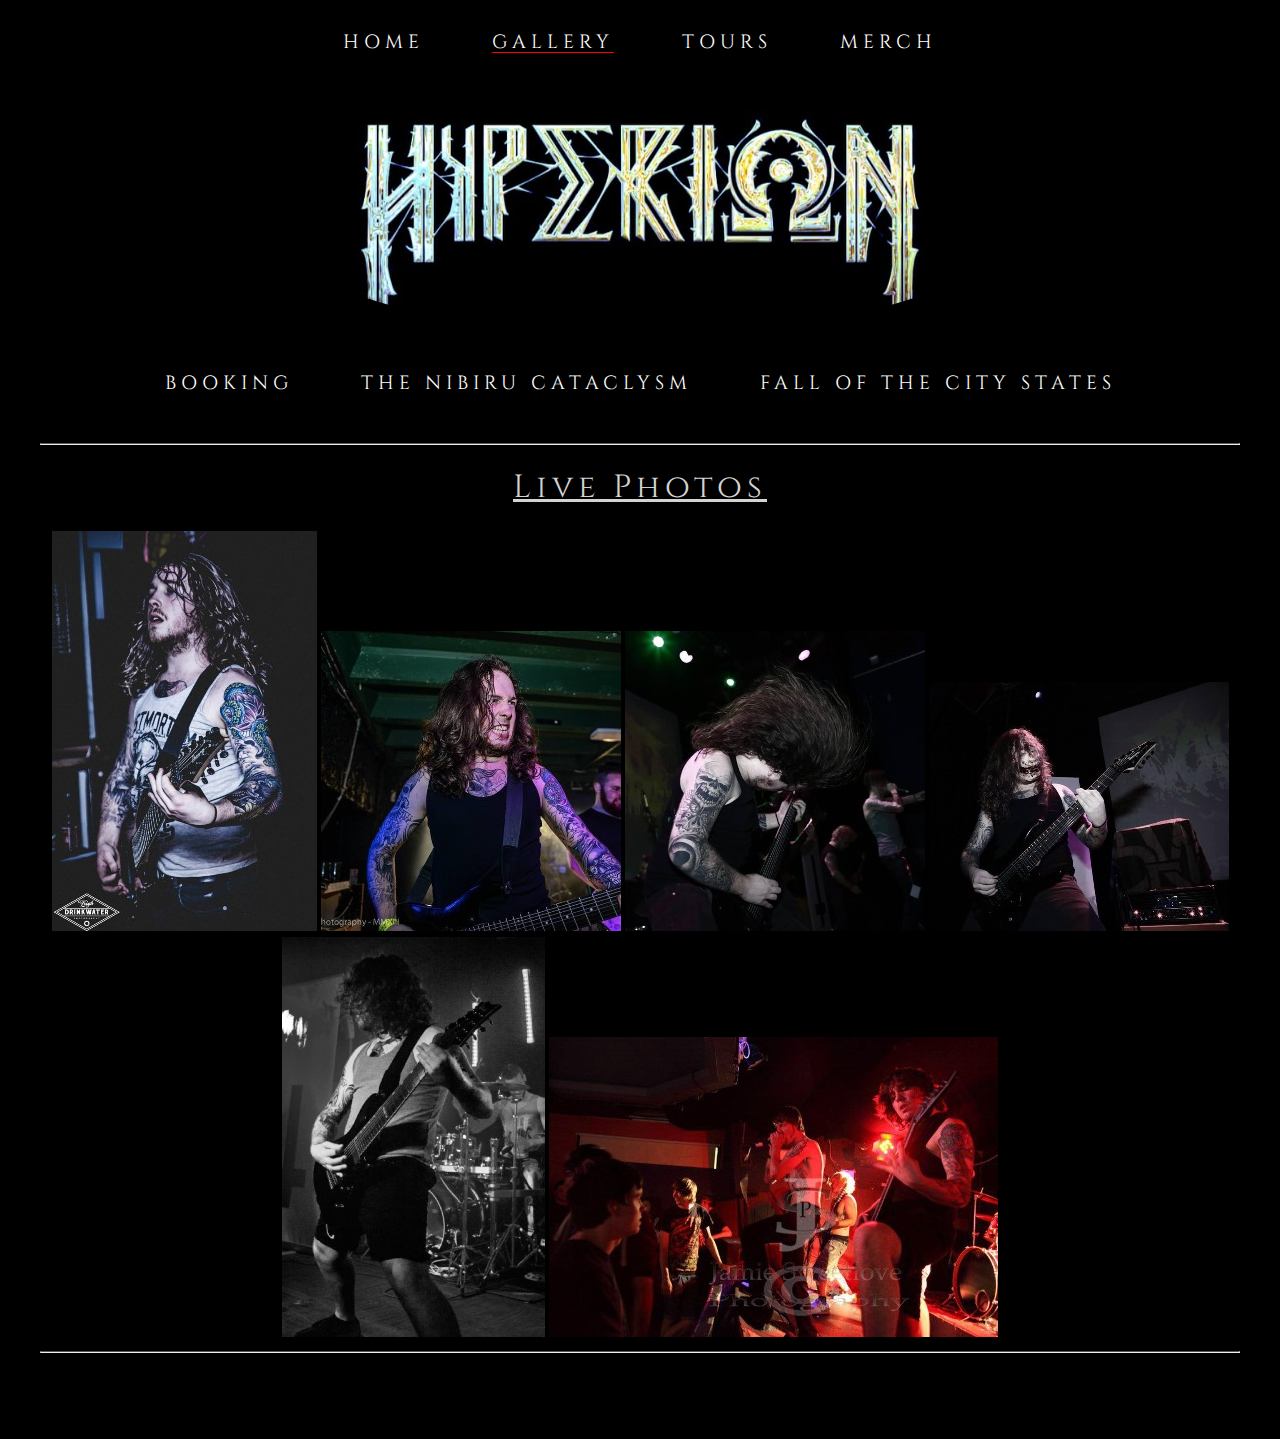
<file: gallery.html>
<!DOCTYPE html>
<html lang="en">
<head>
	<meta charset="UTF-8">
	<meta http-equiv="X-UA-Compatible" content="IE=edge">
	<!--boostrap mobile first responsive meta tag-->
	<meta name="viewport" content="width=device-width, initial-scale=1, shrink-to-fit=no">
	<title>Hyperion Deathcore</title>
	<!--code for font-awesome icons from the CDN-->
	<link rel="stylesheet" href="https://use.fontawesome.com/releases/v5.15.4/css/all.css" integrity="sha384-DyZ88mC6Up2uqS4h/KRgHuoeGwBcD4Ng9SiP4dIRy0EXTlnuz47vAwmeGwVChigm" crossorigin="anonymous">
	<link rel="stylesheet" href="assets/css/style.css" type="text/css" /> 
</head>
<body>
	<!--navigation bar with custom hyperion logo-->
	<nav>
		<ul>
			<li><a href="index.html">Home</a></li>
			<li><a class="active" href="gallery.html">Gallery</a></li>
			<li><a href="tours.html">Tours</a></li>
			<li><a href="merch.html">Merch</a></li>
		</ul>
		<!--logo image-->
		<a class="navbar-brand" href="/">
			<div class="logo-image"> <img src="assets/images/cropped-cold-logo-min.jpg" class="img-fluid" alt="hyperion logo"> </div>
		</a>
		<ul>
			<li><a href="booking.html">Booking</a></li>
			<li><a href="nibiru.html">The Nibiru Cataclysm</a></li>
			<li><a href="citystates.html">Fall Of The City States</a></li>
		</ul>
	</nav>
	<hr>
	<!--gallery section for live photos-->
	<section id="gallery-photos">
		<h1>Live Photos</h1> <img src="assets/gallery-images/tom-1_adobespark.jpg" alt="tom 1"> <img src="assets/gallery-images/tom-2_adobespark.jpg" alt="tom 2"> <img src="assets/gallery-images/tom-3_adobespark.jpg" alt="tom 3"> <img src="assets/gallery-images/tom-4_adobespark.jpg" alt="tom 4"> <img src="assets/gallery-images/tom-5_adobespark.jpg" alt="tom 5"> <img src="assets/gallery-images/band-1_adobespark.jpg" alt="band photo"> </section>
	<hr>
	<!--footer including social links-->
	<footer>
		<div>
			<ul class="social-links">
				<li><a href="https://www.facebook.com/HyperionUKDC" target="_blank"><i class="fab fa-facebook"></i></a></li>
				<li><a href="https://www.youtube.com/channel/UCJyw3fyfFMeFcytmEy8gnog" target="_blank"><i class="fab fa-youtube"></i></a></li>
			</ul>
		</div>
	</footer>
</body>
</html>
</file>
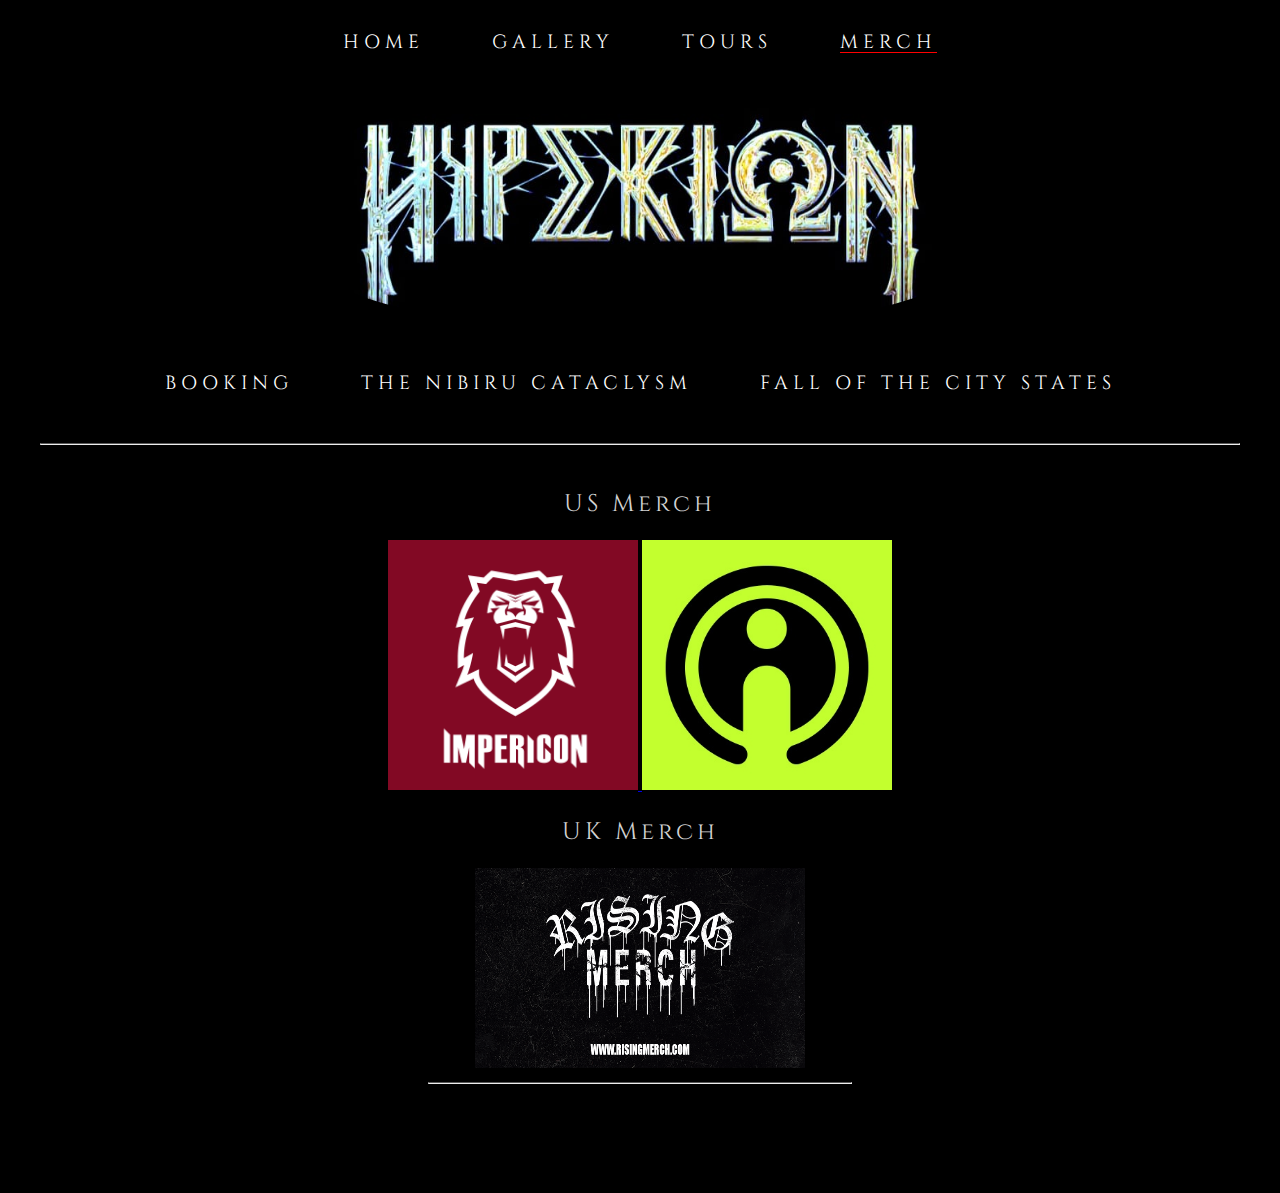
<file: merch.html>
<!DOCTYPE html>
<html lang="en">
<head>
	<meta charset="UTF-8">
	<meta http-equiv="X-UA-Compatible" content="IE=edge">
	<!--boostrap mobile first responsive meta tag-->
	<meta name="viewport" content="width=device-width, initial-scale=1, shrink-to-fit=no">
	<title>Hyperion Deathcore</title>
	<!--code for font-awesome icons from the CDN-->
	<link rel="stylesheet" href="https://use.fontawesome.com/releases/v5.15.4/css/all.css" integrity="sha384-DyZ88mC6Up2uqS4h/KRgHuoeGwBcD4Ng9SiP4dIRy0EXTlnuz47vAwmeGwVChigm" crossorigin="anonymous">
	<link rel="stylesheet" href="assets/css/style.css" type="text/css" /> 
</head>
<body>
	<!--navigation bar with custom hyperion logo-->
	<nav>
		<ul>
			<li><a href="index.html">Home</a></li>
			<li><a href="gallery.html">Gallery</a></li>
			<li><a href="tours.html">Tours</a></li>
			<li><a class="active" href="merch.html">Merch</a></li>
		</ul>
		<!--logo image-->
		<a class="navbar-brand" href="/">
			<div class="logo-image"> <img src="assets/images/cropped-cold-logo-min.jpg" class="img-fluid" alt="hyperion logo"> </div>
		</a>
		<ul>
			<li><a href="booking.html">Booking</a></li>
			<li><a href="nibiru.html">The Nibiru Cataclysm</a></li>
			<li><a href="citystates.html">Fall Of The City States</a></li>
		</ul>
	</nav>
	<hr>
	<!--section below for links to US and UK merch sites using pictures as links-->
	<section>
		<div class="merch">
			<h2>US Merch</h2>
			<a href="https://www.impericon.com/us/sharptooth.html?gclid=EAIaIQobChMIjYycr4aq9AIVchoGAB1hpQHQEAAYASAAEgJ5NvD_BwE" target="_blank"> <img width="250" height="250" src="assets/images/impericon.png" alt="impericon-merch-logo"> </a>
			<a href="https://www.indiemerchstore.com/" target="_blank"> <img width="250" height="250" src="assets/images/indie-merch-store.jpg" alt="inde-merch-store-logo"> </a>
			<h2>UK Merch</h2>
			<a href="https://www.risingmerch.com/" target="_blank"> <img width="330" height="200" src="assets/images/rising-merch.png" alt="rising-merch-logo"> </a>
			<hr> </div>
	</section>
	<!--footer including social links-->
	<footer>
		<div>
			<ul class="social-links">
				<li><a href="https://www.facebook.com/HyperionUKDC" target="_blank"><i class="fab fa-facebook"></i></a></li>
				<li><a href="https://www.youtube.com/channel/UCJyw3fyfFMeFcytmEy8gnog" target="_blank"><i class="fab fa-youtube"></i></a></li>
			</ul>
		</div>
	</footer>
</body>
</html>
</file>
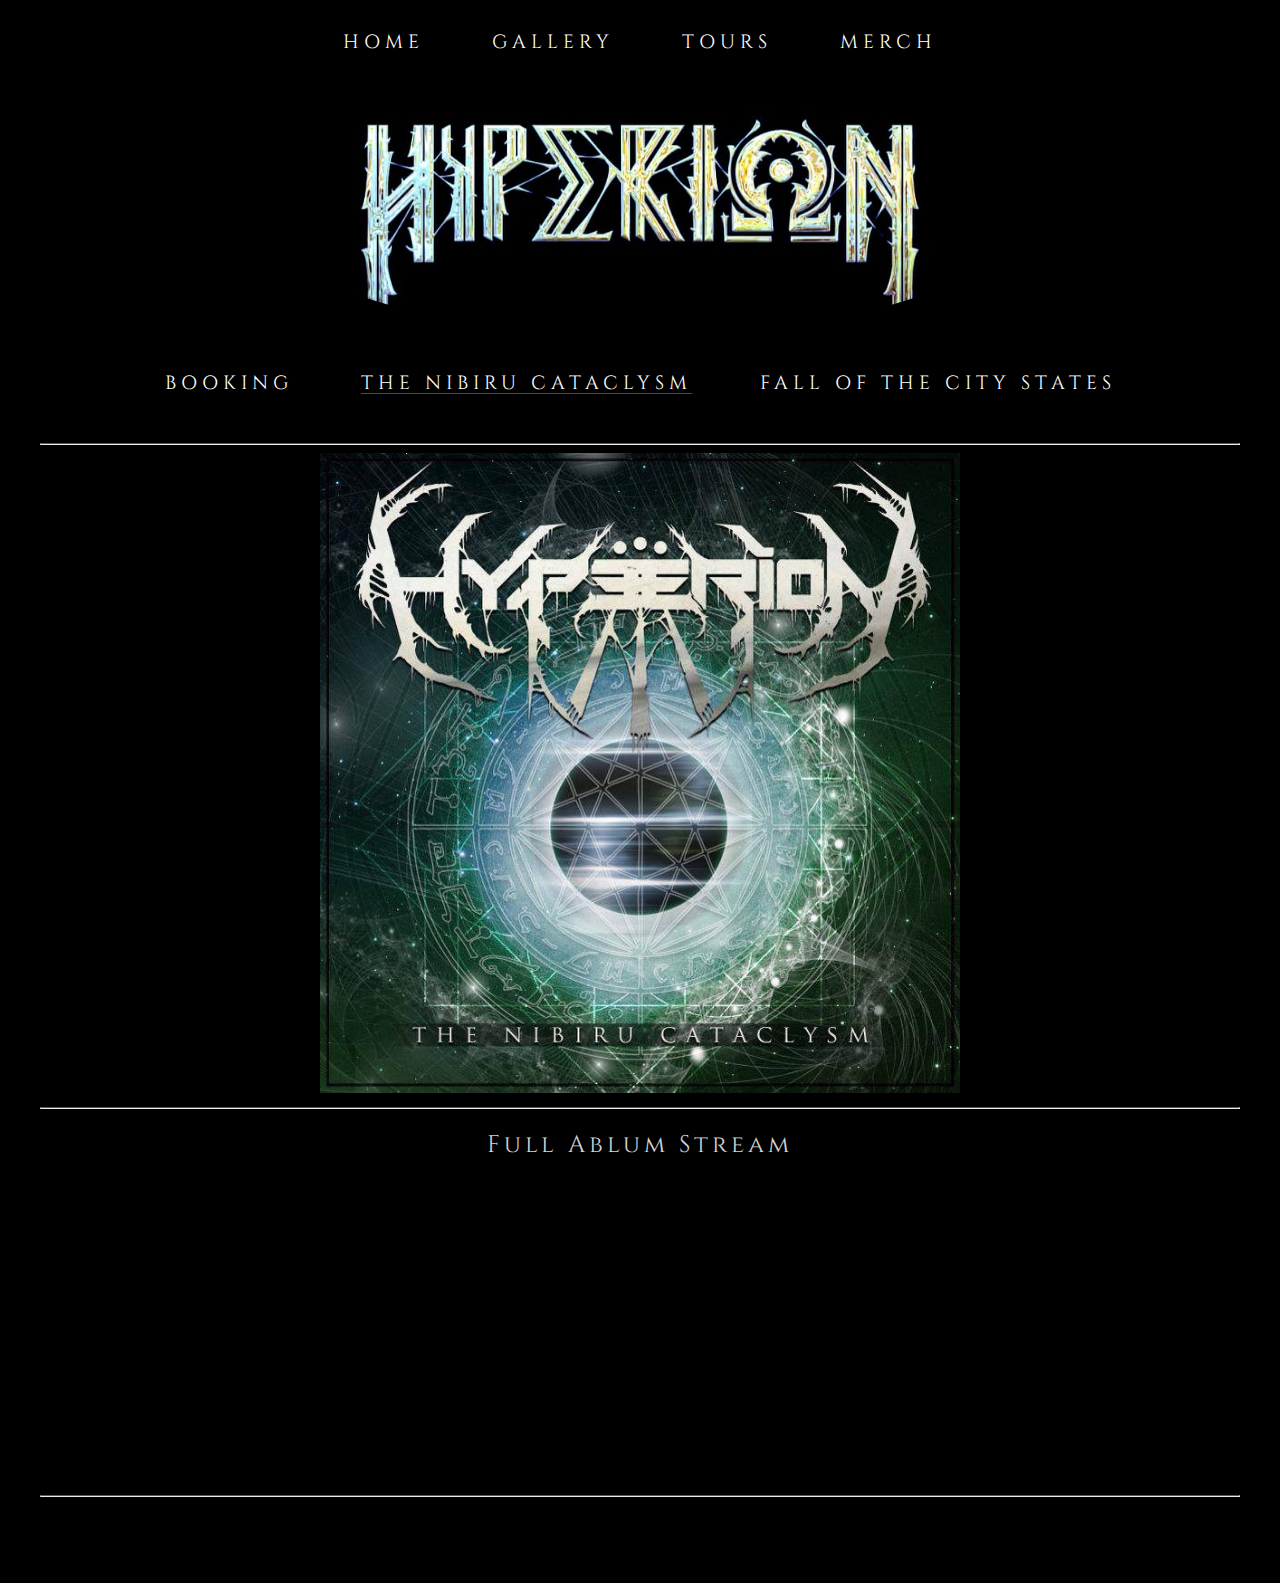
<file: nibiru.html>
<!DOCTYPE html>
<html lang="en">
<head>
	<meta charset="UTF-8">
	<meta http-equiv="X-UA-Compatible" content="IE=edge">
	<!--boostrap mobile first responsive meta tag-->
	<meta name="viewport" content="width=device-width, initial-scale=1, shrink-to-fit=no">
	<title>Hyperion Deathcore</title>
	<!--code for font-awesome icons from the CDN-->
	<link rel="stylesheet" href="https://use.fontawesome.com/releases/v5.15.4/css/all.css" integrity="sha384-DyZ88mC6Up2uqS4h/KRgHuoeGwBcD4Ng9SiP4dIRy0EXTlnuz47vAwmeGwVChigm" crossorigin="anonymous">
	<link rel="stylesheet" href="assets/css/style.css" type="text/css" /> 
</head>
<body>
	<nav>
		<!--navigation bar with custom hyperion logo-->
		<ul>
			<li><a href="index.html">Home</a></li>
			<li><a href="gallery.html">Gallery</a></li>
			<li><a href="tours.html">Tours</a></li>
			<li><a href="merch.html">Merch</a></li>
		</ul>
		<!--logo image-->
		<a class="navbar-brand" href="/">
			<div class="logo-image"> <img src="assets/images/cropped-cold-logo-min.jpg" class="img-fluid" alt="hyperion logo"> </div>
		</a>
		<ul>
			<li><a href="booking.html">Booking</a></li>
			<li><a class="active" href="nibiru.html">The Nibiru Cataclysm</a></li>
			<li><a href="citystates.html">Fall Of The City States</a></li>
		</ul>
	</nav>
	<hr>
	<!--section beneath for the nibiru cataclysm artwork and youtube link for album stream-->
	<section> <img src="assets/images/the-nibiru-cataclysm-min.jpg" class="nibiru" alt="the nibiru cataclysm album artwork">
		<hr>
		<h2>Full Ablum Stream</h2>
		<iframe class="youtube" src="https://www.youtube.com/embed/sSRwNDttzeQ" title="YouTube video player" allow="accelerometer; clipboard-write; encrypted-media; gyroscope; picture-in-picture" allowfullscreen></iframe>
	</section>
	<hr>
	<!--footer including social links-->
	<footer>
		<div>
			<ul class="social-links">
				<li><a href="https://www.facebook.com/HyperionUKDC" target="_blank"><i class="fab fa-facebook"></i></a></li>
				<li><a href="https://www.youtube.com/channel/UCJyw3fyfFMeFcytmEy8gnog" target="_blank"><i class="fab fa-youtube"></i></a></li>
			</ul>
		</div>
	</footer>
</body>
</html>
</file>
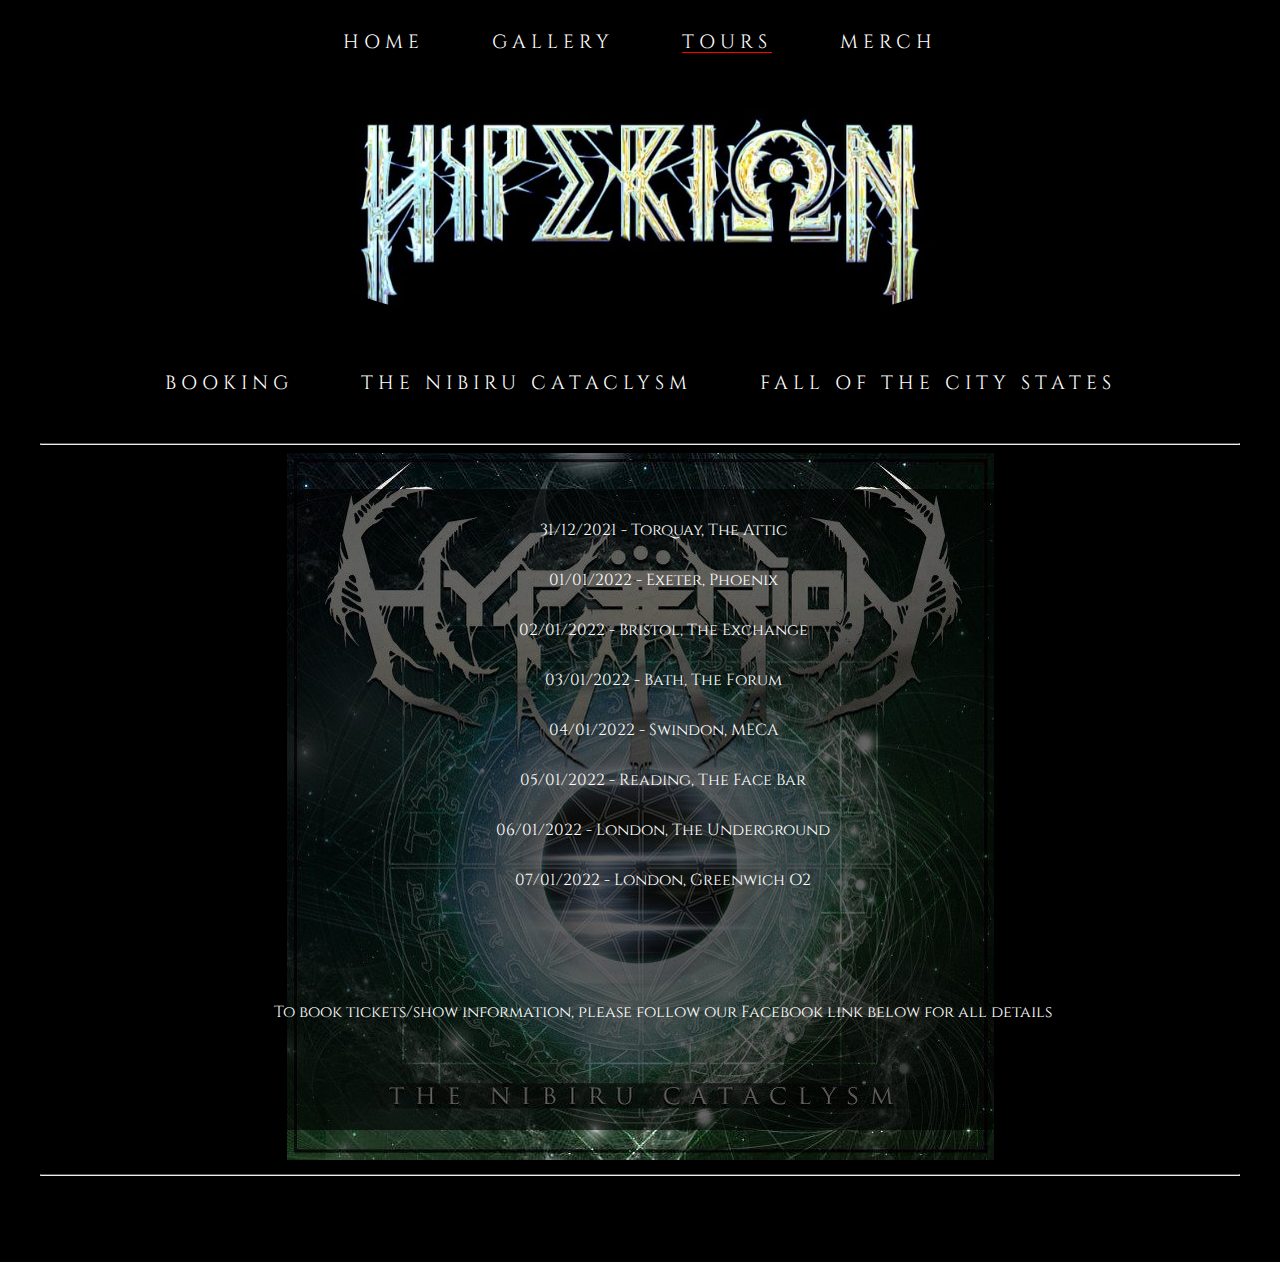
<file: tours.html>
<!DOCTYPE html>
<html lang="en">
<head>
	<meta charset="UTF-8">
	<meta http-equiv="X-UA-Compatible" content="IE=edge">
	<!--boostrap mobile first responsive meta tag-->
	<meta name="viewport" content="width=device-width, initial-scale=1, shrink-to-fit=no">
	<title>Hyperion Deathcore</title>
	<!--code for font-awesome icons from the CDN-->
	<link rel="stylesheet" href="https://use.fontawesome.com/releases/v5.15.4/css/all.css" integrity="sha384-DyZ88mC6Up2uqS4h/KRgHuoeGwBcD4Ng9SiP4dIRy0EXTlnuz47vAwmeGwVChigm" crossorigin="anonymous">
	<link rel="stylesheet" href="assets/css/style.css"> 
</head>
<body>
	<!--navigation bar with custom hyperion logo-->
	<nav>
		<ul>
			<li><a href="index.html">Home</a></li>
			<li><a href="gallery.html">Gallery</a></li>
			<li><a class="active" href="tours.html">Tours</a></li>
			<li><a href="merch.html">Merch</a></li>
		</ul>
		<!--logo image-->
		<a class="navbar-brand" href="/">
			<div class="logo-image"> <img src="assets/images/cropped-cold-logo-min.jpg" class="img-fluid" alt="hyperion logo"> </div>
		</a>
		<ul>
			<li><a href="booking.html">Booking</a></li>
			<li><a href="nibiru.html">The Nibiru Cataclysm</a></li>
			<li><a href="citystates.html">Fall Of The City States</a></li>
		</ul>
	</nav>
	<hr>
	<!--container for background image for tour section-->
	<div class="container">
		<!--background image--><img src="assets/images/the-nibiru-cataclysm-min.jpg" alt="toxic-artwork">
		<!--text for tour section-->
		<div class="text-block">
			<p>31/12/2021 - Torquay, The Attic
				<br> 01/01/2022 - Exeter, Phoenix
				<br> 02/01/2022 - Bristol, The Exchange
				<br> 03/01/2022 - Bath, The Forum
				<br> 04/01/2022 - Swindon, MECA
				<br> 05/01/2022 - Reading, The Face Bar
				<br> 06/01/2022 - London, The Underground
				<br> 07/01/2022 - London, Greenwich O2 </p>
			<br>
			<p>To book tickets/show information, please follow our Facebook link below for all details</p>
		</div>
	</div>
	<hr>
	<!--footer including social links-->
	<footer>
		<div>
			<ul class="social-links">
				<li><a href="https://www.facebook.com/HyperionUKDC" target="_blank"><i class="fab fa-facebook"></i></a></li>
				<li><a href="https://www.youtube.com/channel/UCJyw3fyfFMeFcytmEy8gnog" target="_blank"><i class="fab fa-youtube"></i></a></li>
			</ul>
		</div>
	</footer>
</body>
</html>
</file>
<file: assets/css/style.css>
@import url('https://fonts.googleapis.com/css2?family=Cinzel+Decorative&display=swap');
@import url('https://fonts.googleapis.com/css2?family=Cinzel&display=swap');

body {
    margin: 0;
    padding: 0;
    font-family: 'Cinzel', serif;
    background-color: black;
}
/* navigation links including logo*/
nav ul {
    list-style: none;
    background-color: black;
    text-align: center;
    padding: 0;
    margin: 0;
}
nav li {
    font-size: 1.2em;
    letter-spacing: 5px;
    line-height: 20px;
    height: 30px;
    display: inline-block;
    margin: 2.5%;
    text-transform: uppercase;
}
nav a {
    text-decoration: none;
    color: #fff;
    display: block;
}
nav a:hover {
    background-color: black;
    color: #ff0000;
    text-shadow: 5px 5px 5px #ffffff;
}
/* css styling for page indication for the user*/
.active {
    border-bottom: 1px solid #ff0000;
}
/*header logo image styling*/
.logo-image img{
    width: 60%;
    height: auto;
    border-radius: 50%;
    overflow: hidden;
    margin-top: -6px;
    margin-left: 20%;
    animation-name: hero-zoom;
    animation-duration: 5s;
    animation-fill-mode: forwards;
}
/* Creates the level of zoom for header logo image, idea came from code institute love running project*/
@keyframes hero-zoom {
    from {
        transform: scale(1);
   }
    to{
        transform: scale(1.1);
   }
}
/*for page styling across all pages*/
hr {
    border-top: rgb(88, 88, 88) 0.2px solid;
    margin-left: 40px;
    margin-right: 40px;
}
/*styling for text across all pages*/
section {
    color: #ffffff;
    text-align: center;
}
/*styling for first text on home page*/
.intro-text {
    text-align: center;
    margin-left: 10%;
    margin-right: 10%;
    font-weight: 300;
    letter-spacing: 1px;
}
/*youtube links for home page*/
.youtube {
    display: inline;
    width: 400px;
    height: 300px;
}
iframe {
    border: none;
}
/*styling for old Hyperion artwork*/
.nibiru {
    width: 50%;
    margin-top: 10px;
    height: auto;
    margin: 0 auto;
}
/*styling for new Hyperion artwork/logo*/
.new-artwork {
    width: 80%;
    margin-top: 10px;
    margin-bottom: 10px;
}
/*styling for header across all pages*/
h1 {
    font-family: 'Cinzel', serif;
    font-weight: 300;
    color: lightgrey;
    text-align: center;
    letter-spacing: 5px;
    text-decoration-line: underline;
}
h2 {
    font-family: 'Cinzel', serif;
    font-weight: 300;
    color: lightgrey;
    text-align: center;
    letter-spacing: 4px;
}
/*social links in footer*/
.social-links {
    text-align: center;
}
.social-links li {
    display: inline;
}
.social-links i {
    font-size: 250%;
    margin: 1%;
    padding-left: 5%;
    padding-right: 5%;
    color: #ffffff;
}
.social-links a:hover {
    background-color: black;
    color: #ff0000;
}
/* code for styling the gallery photos*/
.gallery-photos {
    clear:both;
    width:40%;
    display: inline-block;
    position: relative;
}
.gallery-photos img {
    width: 100%;
}
/*image for tours section*/
.container {
    background-repeat: no-repeat;
    position: relative;
    max-width: 90%;
    margin-left: 5%;
    margin-right: 5%;
    text-align: center;
}
.container img {
    max-width: 90%;
}
/*text for tour sections*/
.text-block {
    position: absolute;
    width: 80%;
    top: 5%;
    bottom: 5%;
    right: 22%;
    left: 12%;
    background-color: rgba(0, 0, 0, 0.6);
    color: white;
    line-height: 50px;
}
/* all styling for booking information page*/
.booking-section {
    display: grid;
    grid-auto-flow: column;
    justify-content: center;
    align-content: center;
    margin-left: 10%;
    margin-top: 10%;
    max-width: 80%;
    max-width: 80%;
    background-repeat: no-repeat;
    background-position: center;
    background-size: cover;
    margin-top: 1px;
}
.booking-form {
    color: #fff;
    position: relative;
}
/*to allow the form to be spread horizontally to minimise scrolling*/
.column {
    padding-top: 20px;
    padding-bottom: 20px;
    column-count: 2;
}
/*booking form components*/
label, input {
    display: grid;
    margin-bottom: 5px;
}
label {
    width: 200px;
    padding-left: 5%;
}
input {
    background-color: white;
    color: black;
    width: 125px;
}
/*styling for book button including a hover feature with a color change*/
.book-button{
    margin-left: 0px;
    border-radius: 2px;
    padding: 15px 32px 15px 32px;
    text-align: center;
    font-family: 'Cinzel', serif;
    font-size: 100%;
    background-color: #000000;
    color: white;
    display: block;
}
.book-button:hover {
    background-color: #ffffff;
    color: #ff0000;
}
/*styling for merch page and it's images*/
.merch {
    display: inline-block;
    position: relative;
    margin: 15px;
}
/*Fall of the city states page*/
.tracks{
    text-align: center;
}
/*for new hyperion artwork*/
.toxic {
    width: 80%;
    background-repeat: no-repeat;
    margin-top: 5%;
    margin-left: 10%;
}
/*this section is all for media queries to make each page responsive to different devices*/
/* For large to medium screens sizes from 1200px wide and down */
@media screen and (max-width: 1200px) {
    .img-fluid {
        width: 65%;
        height: 200px;
        margin: 0 auto;
   }
    .nibiru {
        width: 80%;
        height: auto;
        margin: 0 auto;
   }
    .new-artwork {
        width: 70%;
   }
    .gallery-photos {
        width: 80%;
        height: auto;
   }
    .booking-section .column {
        width: 80%;
   }
}
/* For large to medium screens sizes from 950px wide and down */
@media screen and (max-width: 950px) {
   /*for home page artwork*/
    .img-fluid {
        width: 65%;
        height: 200px;
        margin: 0 auto;
   }
    .nibiru {
        width: 80%;
        height: auto;
        margin: 0 auto;
   }
    .new-artwork {
        width: 70%;
   }
   /*for gallery section*/
    .gallery-photos {
        max-width: 80%;
        margin-left: 1%;
        margin-right: 1%;
   }
   /*for booking section*/
    .booking-section .column {
        width: 80%;
        margin-left: 1%;
        margin-right: 1%;
   }
}
/*For large to medium screens sizes from 600px wide and down */
@media screen and (max-width: 600px) {
   /*text for tour sections*/
    .text-block {
        font-size: x-small;
        font-weight: 300;
        line-height: 25px;
   }
    .column {
        column-count: 1;
   }
    label {
        width: 100px;
   }
    input {
        width: 150px;
   }
}
/* For small screens sizes from 360px wide and down */
@media screen and (max-width: 360px) {
   /*home page responsive styling*/
    .img-fluid {
        width: 65%;
        margin: 0 auto;
        height: auto;
   }
   /*nibiru cataclysm artwork styling*/
    .nibiru {
        width: 80%;
        height: auto;
        margin: 0 auto;
   }
   /*any new hyperion style artwork*/
    .new-artwork {
        width: 70%;
        height: auto;
   }
   /*for tours page picture*/
    .container {
        width: 100%;
        position: relative;
   }
    .container img {
        max-width: 100%;
   }
   /*text for tour sections*/
    .text-block {
        font-size: x-small;
        font-weight: 300;
        line-height: 20px;
   }
    .tour-text {
        line-height: 20px;
        margin: 20px;
   }
   /*for gallery section photos*/
    .gallery-photos {
        max-width: 300px;
        margin-left: 1%;
        margin-right: 1%;
   }
   /*for booking section*/
    .booking-section .column{
        width: 65%;
        margin-left: 1%;
        margin-right: 1%;
   }
    .column {
        column-count: 1;
   }
    label {
        width: 100px;
   }
    input {
        width: 150px;
   }
}
</file>
